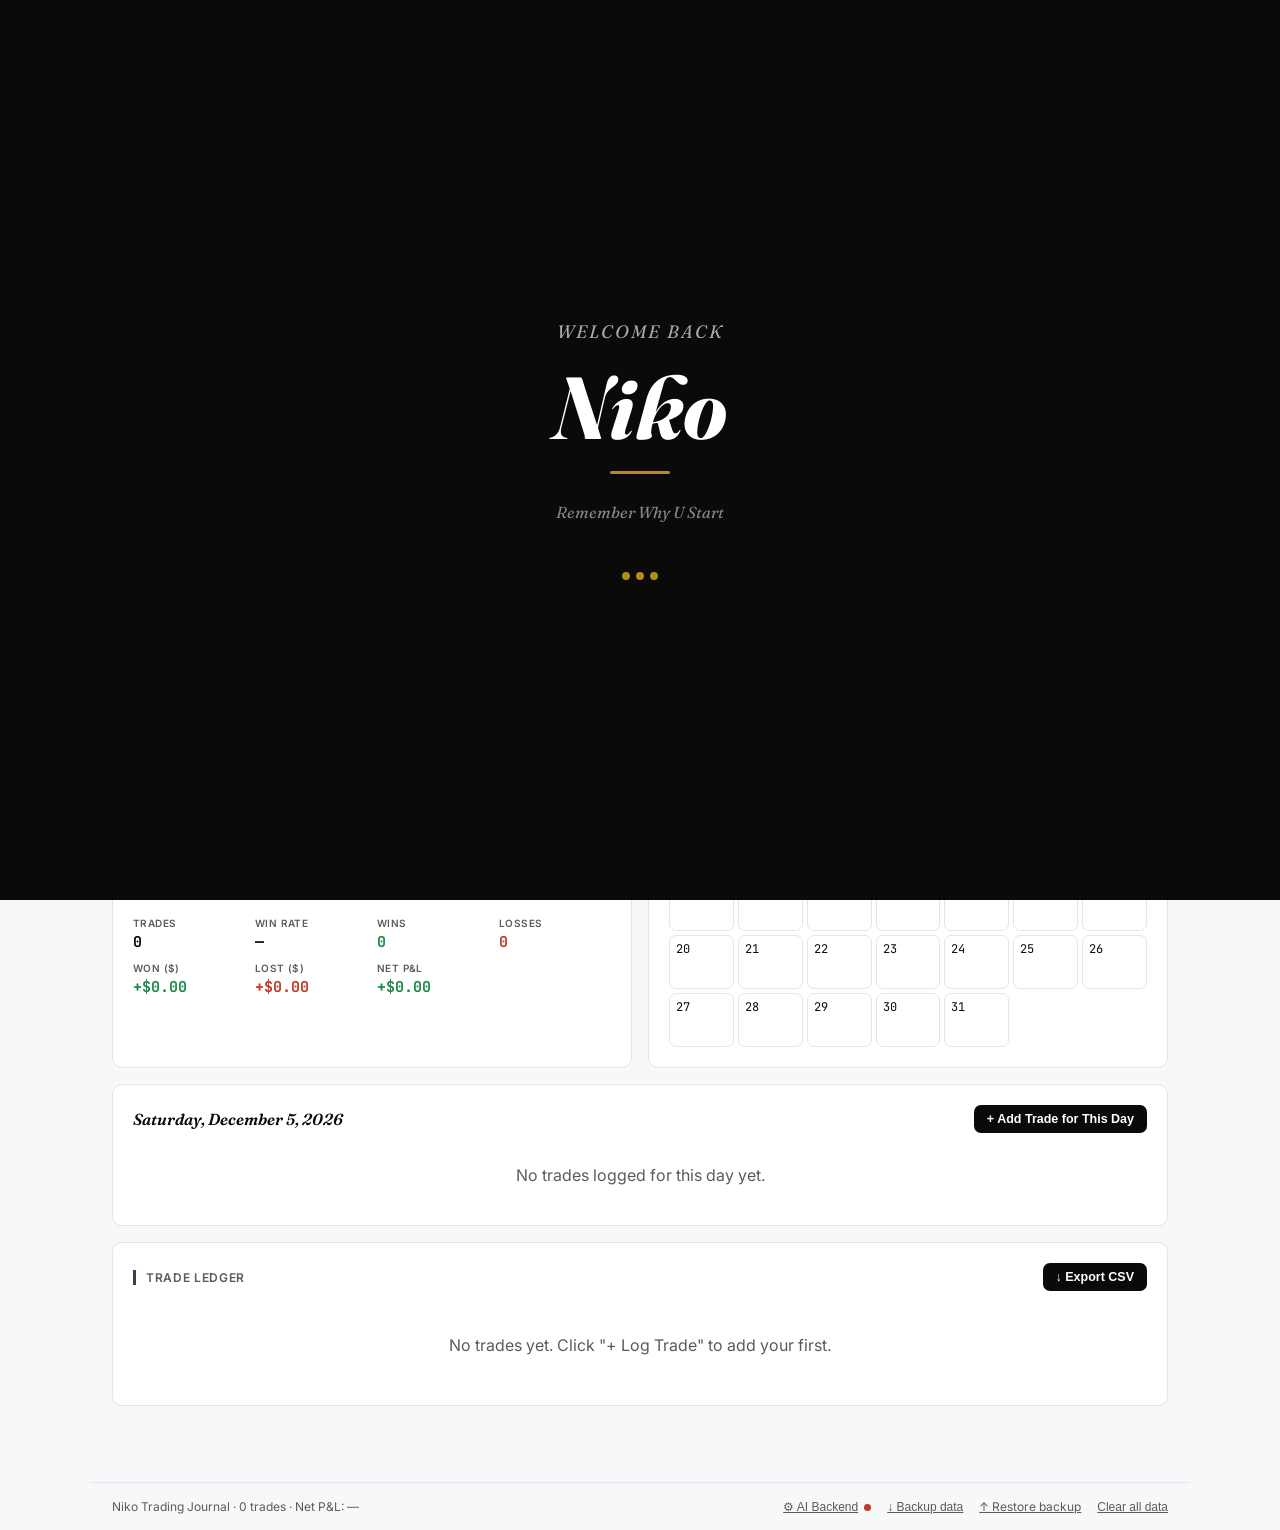
<file: index.html>
<!DOCTYPE html>
<html lang="en">
<head>
<meta charset="UTF-8" />
<meta name="viewport" content="width=device-width, initial-scale=1.0" />
<title>Niko Trading Journal</title>
<link rel="preconnect" href="https://fonts.googleapis.com">
<link href="https://fonts.googleapis.com/css2?family=Fraunces:ital,wght@1,500;1,600;1,700&family=Inter:wght@400;500;600;700&family=JetBrains+Mono:wght@400;600;700&display=swap" rel="stylesheet">
<link rel="stylesheet" href="niko-trading-journal.css">
</head>
<body>

<!-- WELCOME SCREEN -->
<div id="welcome-screen" style="position:fixed;inset:0;background:var(--ink);z-index:9999;display:flex;flex-direction:column;align-items:center;justify-content:center;gap:20px;transition:opacity 0.8s ease;">
  <div style="font-family:'Fraunces',serif;font-style:italic;font-size:clamp(14px,4vw,18px);color:#aaa;letter-spacing:2px;text-transform:uppercase;">Welcome back</div>
  <div style="font-family:'Fraunces',serif;font-style:italic;font-weight:700;font-size:clamp(42px,12vw,88px);color:#fff;letter-spacing:1px;line-height:1;">Niko</div>
  <div style="width:60px;height:3px;background:var(--accent);border-radius:2px;"></div>
  <div style="font-size:clamp(13px,3.5vw,16px);color:#888;font-style:italic;font-family:'Fraunces',serif;margin-top:8px;">Remember Why U Start</div>
  <div style="margin-top:30px;display:flex;gap:6px;">
    <span style="width:8px;height:8px;background:var(--accent);border-radius:50%;display:inline-block;animation:pulse 1.2s ease-in-out infinite;"></span>
    <span style="width:8px;height:8px;background:var(--accent);border-radius:50%;display:inline-block;animation:pulse 1.2s ease-in-out 0.2s infinite;"></span>
    <span style="width:8px;height:8px;background:var(--accent);border-radius:50%;display:inline-block;animation:pulse 1.2s ease-in-out 0.4s infinite;"></span>
  </div>
</div>
<header class="hdr">
  <div class="hdr-brand">
    <div>
      <h1>Niko Trading Journal</h1>
      <p>Professional Trade Tracker</p>
    </div>
  </div>
  <nav class="tabs" id="main-nav">
    <button class="tab-btn active" data-tab="dashboard"><span class="tab-dot" style="background:#a8791f"></span>Dashboard</button>
    <button class="tab-btn" data-tab="motivation"><span class="tab-dot" style="background:#db2777"></span>Motivation</button>
    <button class="tab-btn" data-tab="knowledge"><span class="tab-dot" style="background:#6d28d9"></span>Knowledge</button>
    <button class="tab-btn" data-tab="calculator"><span class="tab-dot" style="background:#2563eb"></span>Risk Calculator</button>
   
  </nav>
  <div class="hdr-actions">
    <button class="btn-primary" id="new-trade-btn">+ Log Trade</button>
  </div>
</header>

<!-- SLOGAN -->
<div class="slogan">Remember Why U Start Niko</div>

<!-- ══ DASHBOARD PAGE ══ -->
<div class="page active" id="page-dashboard">
  <div id="ticker-area" class="mb24"></div>
  <div class="grid-4 mb24" id="stats-area"></div>
  <div class="card mb16">
    <div class="card-title" style="border-left-color:#6d28d9">Equity Curve (R)</div>
    <div id="equity-area"></div>
  </div>
  <div class="card mb16" id="analytics-area"></div>
  <div class="grid-2 mb16">
    <div class="card" id="weekly-area"></div>
    <div class="card" id="calendar-area"></div>
  </div>
  <div class="card mb16" id="day-area"></div>
  <div class="card mb16">
    <div style="display:flex;justify-content:space-between;align-items:center;flex-wrap:wrap;gap:8px;margin-bottom:14px;">
      <div class="card-title" style="margin-bottom:0;border-left-color:var(--slate)">Trade Ledger</div>
      <button class="btn-sm" id="export-csv">↓ Export CSV</button>
    </div>
    <div id="ledger-area"></div>
  </div>
  <div id="confirm-area"></div>
</div>

<!-- ══ MOTIVATION PAGE ══ -->
<div class="page" id="page-motivation">
  <div class="ptab-nav">
    <button class="ptab-btn active" data-ptab="mot-quote">Daily Quote</button>
    <button class="ptab-btn" data-ptab="mot-goals">Today's Goals</button>
    <button class="ptab-btn" data-ptab="mot-habits">Trader Habits</button>
  </div>

  <!-- Quote -->
  <div class="ptab active" id="ptab-mot-quote">
    <div class="card mb16" style="border-top:4px solid var(--pink);">
      <div style="text-align:center;padding:10px 0 18px;">
        <div style="font-size:36px;margin-bottom:14px;" id="quote-emoji">💬</div>
        <p class="quote-big" id="quote-text"></p>
        <p class="quote-meta" id="quote-meta"></p>
      </div>
      <div style="display:flex;justify-content:center;gap:12px;margin-top:16px;">
        <button class="btn-sm" id="prev-quote-btn">← Prev</button>
        <button class="btn-sm" id="ai-quote-btn">✨ Generate New Quote</button>
        <button class="btn-sm" id="next-quote-btn">Next →</button>
      </div>
      <p id="quote-ai-status" style="text-align:center;font-size:12px;color:var(--ink2);margin-top:8px;"></p>
    </div>
    <div class="card">
      <div class="card-title" style="border-left-color:var(--pink)">Personal Trading Notes</div>
      <textarea id="personal-notes" style="width:100%;border:1px solid var(--line);border-radius:8px;padding:12px;font-size:14px;font-family:'Inter',sans-serif;line-height:1.6;resize:vertical;min-height:200px;color:var(--ink);" placeholder="Write your thoughts, lessons learned, what you want to work on... This is your private trading diary."></textarea>
      <div style="display:flex;justify-content:flex-end;margin-top:8px;">
        <button class="btn-sm" id="save-notes-btn">Save Notes</button>
        <span id="notes-saved" style="font-size:12px;color:var(--win);margin-left:12px;align-self:center;display:none;">✓ Saved</span>
      </div>
    </div>
  </div>

  <!-- Goals -->
  <div class="ptab" id="ptab-mot-goals">
    <div class="card mb16" style="border-top:4px solid var(--accent)">
      <div class="card-title" style="border-left-color:var(--accent)">Daily Trading Goals</div>
      <div id="goals-list"></div>
      <div style="display:flex;gap:8px;margin-top:14px;">
        <input type="text" id="new-goal-input" placeholder="Add a new goal for today…" style="flex:1;border:1px solid var(--line);border-radius:8px;padding:9px 11px;font-size:14px;font-family:'Inter',sans-serif;">
        <button class="btn-sm" id="add-goal-btn">Add</button>
      </div>
    </div>
    <div class="card">
      <div class="card-title" style="border-left-color:var(--blue)">Trading Rules I Must Follow Today</div>
      <div id="rules-list"></div>
    </div>
  </div>

  <!-- Habits -->
  <div class="ptab" id="ptab-mot-habits">
    <div class="card mb16" style="border-top:4px solid var(--violet)">
      <div class="card-title" style="border-left-color:var(--violet)">Morning Trader Checklist</div>
      <p style="font-size:13px;color:var(--ink2);margin-bottom:14px;">Tap each habit to mark it done today. Consistency here builds consistency in the market.</p>
      <div class="habit-grid" id="habit-grid"></div>
    </div>
    <div class="card">
      <div class="card-title" style="border-left-color:var(--accent)">My Trading Stats at a Glance</div>
      <div id="habit-stats"></div>
    </div>
  </div>
</div>

<!-- ══ KNOWLEDGE PAGE ══ -->
<div class="page" id="page-knowledge">
  <div class="card mb16" style="border-top:4px solid var(--violet);padding:20px 22px;">
    <div style="display:flex;align-items:center;gap:14px;flex-wrap:wrap;">
      <div style="font-size:36px;">📚</div>
      <div>
        <h2 style="font-family:'Fraunces',serif;font-style:italic;font-size:20px;font-weight:600;">Daily Trading Education</h2>
        <p style="font-size:13px;color:var(--ink2);margin-top:4px;">Learn something every trading day. One concept at a time builds a real edge.</p>
      </div>
    </div>
  </div>
  <div id="knowledge-cards"></div>
</div>

<!-- ══ RISK CALCULATOR PAGE ══ -->
<div class="page" id="page-calculator">
  <div class="card mb16" style="border-top:4px solid var(--blue);padding:20px 22px;">
    <div style="display:flex;align-items:center;gap:14px;flex-wrap:wrap;">
      <div style="font-size:36px;">🧮</div>
      <div>
        <h2 style="font-family:'Fraunces',serif;font-style:italic;font-size:20px;font-weight:600;">Position Size & Risk Calculator</h2>
        <p style="font-size:13px;color:var(--ink2);margin-top:4px;">Know your exact lot size before you ever click buy or sell.</p>
      </div>
    </div>
  </div>

  <div class="grid-2 mb16">
    <div class="card">
      <div class="card-title" style="border-left-color:var(--blue)">Your Numbers</div>
      <div class="field"><label>Account Balance ($)</label><input type="number" step="any" id="calc-balance" placeholder="e.g. 1000" value="1000"></div>
      <div class="field"><label>Risk Per Trade (%)</label><input type="number" step="any" id="calc-risk" placeholder="e.g. 1" value="1"></div>
      <div class="field"><label>Currency Pair</label>
        <select id="calc-pair">
          <option value="10">EUR/USD (≈$10/pip per std lot)</option>
          <option value="10">GBP/USD (≈$10/pip per std lot)</option>
          <option value="9.1">USD/JPY (≈$9.1/pip per std lot)</option>
          <option value="10">AUD/USD (≈$10/pip per std lot)</option>
          <option value="7.4">USD/CAD (≈$7.4/pip per std lot)</option>
          <option value="10">NZD/USD (≈$10/pip per std lot)</option>
          <option value="10">XAU/USD Gold (≈$10/pip per std lot, varies)</option>
          <option value="custom">Custom pip value…</option>
        </select>
        <input type="number" step="any" id="calc-pip-custom" placeholder="Pip value per standard lot in $" style="display:none;margin-top:8px;border:1px solid var(--line);border-radius:8px;padding:9px 11px;font-size:14px;width:100%;">
      </div>
      <div class="field"><label>Entry Price</label><input type="number" step="any" id="calc-entry" placeholder="e.g. 1.08450"></div>
      <div class="field"><label>Stop Loss Price</label><input type="number" step="any" id="calc-stop" placeholder="e.g. 1.08200"></div>
    </div>

    <div class="card" style="border-top:4px solid var(--win)">
      <div class="card-title" style="border-left-color:var(--win)">Your Results</div>
      <div id="calc-results">
        <div style="text-align:center;padding:30px 10px;color:var(--ink2);font-size:13px;">Enter your numbers on the left — your exact position size will appear here.</div>
      </div>
      <button class="btn-sm" id="calc-use-trade-btn" style="width:100%;margin-top:14px;display:none;">→ Use these numbers in a new trade</button>
    </div>
  </div>

  <div class="card">
    <div class="card-title" style="border-left-color:var(--violet)">🌍 Live Trading Sessions</div>
    <p style="font-size:13px;color:var(--ink2);margin-bottom:14px;">Breakouts are most reliable during high-volume sessions. Here's what's open right now.</p>
    <div id="session-clock-area"></div>
  </div>
</div>




<!-- DRAWER -->
<div class="overlay" id="overlay" style="display:none">
  <div class="drawer" id="drawer-panel">
    <div class="drawer-handle"></div>
    <div class="drawer-inner">
      <h2 id="drawer-title">Log a Trade</h2>
      <p class="drawer-sub" id="drawer-sub">Fill in your trade details below</p>
      <form id="trade-form">

        <div class="form-section">
          <div class="form-section-label">📌 1 · What & When</div>
          <div class="field-row">
            <div class="field"><label>Date</label><input type="date" id="f-date" required></div>
            <div class="field"><label>Direction</label>
              <div class="dir-row"><button type="button" class="dir-btn long" data-dir="long">▲ Long</button><button type="button" class="dir-btn short" data-dir="short">▼ Short</button></div>
            </div>
          </div>
          <div class="field">
            <label>Currency Pair <span style="font-size:11px;color:var(--accent);font-weight:400">— type any pair you want</span></label>
            <input type="text" id="f-pair" list="pair-suggestions" placeholder="Type e.g. EUR/USD, BTC/USD, XAU/USD…" autocomplete="off"
              style="width:100%;border:1.5px solid var(--line);border-radius:9px;padding:10px 12px;font-size:15px;font-family:'JetBrains Mono',monospace;font-weight:700;color:var(--ink);">
            <datalist id="pair-suggestions">
              <option value="EUR/USD"><option value="GBP/USD"><option value="USD/JPY"><option value="USD/CHF">
              <option value="AUD/USD"><option value="USD/CAD"><option value="NZD/USD"><option value="EUR/GBP">
              <option value="EUR/JPY"><option value="GBP/JPY"><option value="XAU/USD"><option value="XAG/USD">
              <option value="GBP/CHF"><option value="EUR/CHF"><option value="AUD/JPY"><option value="NZD/JPY">
              <option value="EUR/AUD"><option value="GBP/AUD"><option value="AUD/CAD"><option value="CAD/JPY">
              <option value="USD/MXN"><option value="USD/ZAR"><option value="USD/TRY"><option value="USD/SGD">
              <option value="BTC/USD"><option value="ETH/USD"><option value="EUR/NZD"><option value="GBP/NZD">
            </datalist>
          </div>
        </div>

        <div class="form-section">
          <div class="form-section-label">🎯 2 · Price Levels</div>
          <div class="field-row">
            <div class="field"><label>Entry Point</label><input type="number" step="any" id="f-entry" required placeholder="1.08450"></div>
            <div class="field"><label>Stop Loss</label><input type="number" step="any" id="f-stop" required placeholder="1.08200"></div>
          </div>
          <div class="field-row">
            <div class="field"><label>Take Profit Target</label><input type="number" step="any" id="f-tp" placeholder="1.09000"></div>
            <div class="field"><label>Actual Exit Price</label><input type="number" step="any" id="f-exit" required placeholder="1.08900"></div>
          </div>
        </div>

        <div class="form-section">
          <div class="form-section-label">💰 3 · Size & Result</div>
          <div class="field-row">
            <div class="field"><label>Lot Size</label><input type="number" step="any" id="f-lot" placeholder="0.10"></div>
            <div class="field"><label>P&L in $ (from broker)</label><input type="number" step="any" id="f-pnl" placeholder="-25 or 48.50"></div>
          </div>
        </div>

        <div class="form-section">
          <div class="form-section-label">📝 4 · Notes</div>
          <div class="field"><textarea id="f-notes" placeholder="e.g. 1h resistance, 15min retest, rejection wick on breakout…"></textarea></div>
        </div>

        <div id="f-err" class="err"></div>
        <div class="drawer-btns">
          <button type="button" class="btn-ghost" id="cancel-btn">Cancel</button>
          <button type="submit" class="btn-sm" id="save-btn" style="font-size:14px;padding:11px 16px;">Save Trade</button>
        </div>
      </form>
    </div>
  </div>
</div>

<footer class="footer">
  <span class="footer-note" id="footer-note">Niko Trading Journal</span>
  <div style="display:flex;gap:16px;align-items:center;flex-wrap:wrap;">
    <button class="footer-link" id="ai-settings-btn">⚙ AI Backend<span id="ai-status-dot" style="display:inline-block;width:7px;height:7px;border-radius:50%;background:var(--line);margin-left:6px;"></span></button>
    <button class="footer-link" id="backup-btn">↓ Backup data</button>
    <label class="footer-link" style="cursor:pointer;" for="restore-input">↑ Restore backup</label>
    <input type="file" id="restore-input" accept="application/json" style="display:none;">
    <button class="footer-link" id="clear-btn">Clear all data</button>
  </div>
</footer>

<!-- AI BACKEND SETTINGS MODAL -->
<div class="overlay" id="ai-settings-overlay" style="display:none;align-items:center;justify-content:center;">
  <div style="background:#fff;border-radius:16px;width:480px;max-width:calc(100vw - 32px);max-height:85vh;overflow-y:auto;padding:26px;">
    <h2 style="font-family:'Fraunces',serif;font-style:italic;font-size:22px;margin-bottom:6px;">⚙ Connect Your AI Backend</h2>
    <p style="font-size:13px;color:var(--ink2);line-height:1.6;margin-bottom:16px;">
      Unlimited AI quotes work automatically inside Claude.ai. To use them on your own hosted site (like nikotradingjournal.com), connect a free backend proxy that holds your API key securely — never in this page.
    </p>
    <div style="background:var(--bg);border-radius:10px;padding:14px;margin-bottom:16px;font-size:12.5px;line-height:1.7;color:var(--ink2);">
      <strong style="color:var(--ink);">Full step-by-step instructions are in the <span style="color:#16a34a;">🛠 Setup Guide</span> tab</strong> at the top of this journal — including a button to download the backend code. Quick version:<br>
      1. Get an API key at <strong>console.anthropic.com</strong><br>
      2. Deploy it to Cloudflare Workers (free) — code provided in the Setup Guide tab<br>
      3. Paste your Worker URL below
    </div>
    <div class="field">
      <label>Your AI Backend URL</label>
      <input type="text" id="ai-proxy-input" placeholder="https://your-worker-name.your-subdomain.workers.dev">
    </div>
    <div id="ai-test-result" style="font-size:12.5px;margin-bottom:6px;min-height:18px;"></div>
    <div class="drawer-btns" style="margin-top:10px;">
      <button type="button" class="btn-ghost" id="ai-settings-cancel">Cancel</button>
      <button type="button" class="btn-sm" id="ai-settings-test" style="background:var(--blue);">Test Connection</button>
      <button type="button" class="btn-sm" id="ai-settings-save">Save</button>
    </div>
    <button type="button" class="footer-link" id="ai-settings-clear" style="margin-top:14px;">Remove connection (use Claude.ai default)</button>
  </div>
</div>


<script src="niko-trading-journal.js"></script>
</body>
</html>
</file>
<file: niko-trading-journal.css>
:root {
  --bg:#f7f8fa; --surface:#fff; --ink:#0a0a0a; --ink2:#5b5b5b; --line:#e2e5eb;
  --accent:#b8891d; --accent2:rgba(184,137,29,.12);
  --win:#1f8a4c; --win-bg:#e6f4ea; --loss:#c0392b; --loss-bg:#fde8e6;
  --blue:#2563eb; --teal:#0d9488; --violet:#6d28d9; --pink:#db2777; --slate:#334155;
  --r:10px;
}
*{box-sizing:border-box;margin:0;padding:0;}
body{background:var(--bg);color:var(--ink);font-family:'Inter',sans-serif;min-height:100vh;}

/* ── HEADER ── */
.hdr{background:var(--ink);padding:0 24px;display:flex;align-items:stretch;gap:0;position:sticky;top:0;z-index:100;box-shadow:0 2px 12px rgba(0,0,0,.25);}
.hdr-brand{display:flex;align-items:center;gap:12px;padding:14px 20px 14px 0;border-right:1px solid rgba(255,255,255,.12);margin-right:20px;flex-shrink:0;}
.hdr-brand h1{font-family:'Fraunces',serif;font-style:italic;font-size:21px;color:#fff;font-weight:600;}
.hdr-brand p{font-size:10.5px;color:#aaa;letter-spacing:.3px;}
.tabs{display:flex;gap:4px;align-items:center;flex:1;overflow-x:auto;}
.tab-btn{background:none;border:none;color:#bbb;padding:8px 18px;font-family:'Inter',sans-serif;font-size:13px;font-weight:600;cursor:pointer;border-radius:8px;transition:all .18s;white-space:nowrap;display:flex;align-items:center;gap:7px;}
.tab-btn:hover{color:#fff;background:rgba(255,255,255,.08);}
.tab-btn.active{color:#fff;background:rgba(255,255,255,.15);border-bottom:2px solid var(--accent);}
.tab-dot{width:7px;height:7px;border-radius:50%;flex-shrink:0;}
.hdr-actions{display:flex;align-items:center;gap:10px;padding-left:16px;border-left:1px solid rgba(255,255,255,.12);margin-left:auto;}
.btn-primary{background:var(--accent);color:#fff;border:none;padding:8px 16px;border-radius:8px;font-weight:600;font-size:13px;cursor:pointer;}
.btn-primary:hover{filter:brightness(1.1);}

/* ── SLOGAN ── */
.slogan{text-align:center;font-family:'Fraunces',serif;font-style:italic;font-weight:700;font-size:17px;padding:11px;background:linear-gradient(90deg,#fff 0%,#fffbf0 50%,#fff 100%);border-bottom:2.5px solid var(--accent);border-top:2.5px solid var(--accent);letter-spacing:.2px;}

/* ── LAYOUT ── */
.page{display:none;padding:24px 22px 60px;max-width:1100px;margin:0 auto;}
.page.active{display:block;}
@media(max-width:480px){.page{padding:16px 12px 50px;}}

/* ── CARDS & PANELS ── */
.card{background:var(--surface);border:1px solid var(--line);border-radius:var(--r);padding:20px;}
.card-title{font-size:12px;text-transform:uppercase;letter-spacing:.65px;color:var(--ink2);margin-bottom:14px;padding-left:10px;border-left:3px solid var(--accent);font-weight:600;}
.grid-2{display:grid;grid-template-columns:1fr 1fr;gap:16px;}
.grid-3{display:grid;grid-template-columns:repeat(3,1fr);gap:16px;}
.grid-4{display:grid;grid-template-columns:repeat(4,1fr);gap:12px;}
.grid-auto{display:grid;grid-template-columns:repeat(auto-fit,minmax(200px,1fr));gap:16px;}
@media(max-width:760px){.grid-2,.grid-3,.grid-4{grid-template-columns:1fr 1fr;}.grid-4{grid-template-columns:1fr 1fr;}}
@media(max-width:480px){.grid-2,.grid-3,.grid-4{grid-template-columns:1fr;}}
.mb16{margin-bottom:16px;}
.mb24{margin-bottom:24px;}

/* ── TICKER STRIP ── */
.ticker{display:flex;gap:0;background:var(--surface);border:1px solid var(--line);border-radius:var(--r);overflow:hidden;margin-bottom:20px;flex-wrap:wrap;}
.tick{flex:1;min-width:100px;padding:14px 16px;border-right:1px solid var(--line);display:flex;flex-direction:column;gap:4px;}
.tick:last-child{border-right:none;}
.tick-label{font-size:10px;text-transform:uppercase;letter-spacing:.5px;color:var(--ink2);font-weight:600;}
.tick-val{font-family:'JetBrains Mono',monospace;font-size:20px;font-weight:700;}
.tick-val.win{color:var(--win);}
.tick-val.loss{color:var(--loss);}
@media(max-width:640px){.tick{min-width:50%;border-bottom:1px solid var(--line);}}

/* ── STAT CARDS ── */
.stat-card{background:var(--surface);border:1px solid var(--line);border-radius:var(--r);padding:16px 18px;border-top:3px solid var(--accent);}
.stat-label{font-size:11px;text-transform:uppercase;letter-spacing:.5px;color:var(--ink2);margin-bottom:6px;font-weight:600;}
.stat-val{font-family:'JetBrains Mono',monospace;font-size:22px;font-weight:700;}
.stat-val.win{color:var(--win);}
.stat-val.loss{color:var(--loss);}

/* ── WIN/LOSS BADGES ── */
.badge{display:inline-flex;align-items:center;gap:5px;padding:3px 10px;border-radius:20px;font-size:12px;font-weight:700;font-family:'Inter',sans-serif;}
.badge.win{background:var(--win-bg);color:var(--win);}
.badge.loss{background:var(--loss-bg);color:var(--loss);}
.badge.be{background:#f1f5f9;color:var(--ink2);}
.badge-dot{width:6px;height:6px;border-radius:50%;background:currentColor;display:inline-block;}

/* ── TAG ── */
.tag{display:inline-block;padding:2px 9px;border-radius:20px;font-size:11px;font-weight:600;}
.tag.long{background:var(--ink);color:#fff;}
.tag.short{background:#fff;color:var(--ink);border:1px solid var(--ink);}

/* ── CALENDAR ── */
.cal-nav{display:flex;align-items:center;justify-content:space-between;margin-bottom:12px;}
.cal-nav-btn{background:none;border:1px solid var(--line);color:var(--ink);width:30px;height:30px;border-radius:6px;cursor:pointer;font-size:15px;}
.cal-nav-btn:hover{background:var(--bg);}
.cal-month{font-family:'Fraunces',serif;font-style:italic;font-size:15px;font-weight:600;}
.cal-wdays{display:grid;grid-template-columns:repeat(7,1fr);margin-bottom:4px;}
.cal-wd{font-size:10px;text-transform:uppercase;color:var(--ink2);text-align:center;letter-spacing:.3px;}
.cal-grid{display:grid;grid-template-columns:repeat(7,1fr);gap:4px;}
.cal-cell{min-height:54px;border:1px solid var(--line);border-radius:7px;padding:5px 6px;cursor:pointer;background:#fff;display:flex;flex-direction:column;justify-content:space-between;transition:border-color .15s;}
.cal-cell:hover{border-color:var(--ink);}
.cal-cell.empty{visibility:hidden;border:none;}
.cal-cell.today{border:2px solid var(--blue);}
.cal-cell.selected{box-shadow:inset 0 0 0 2px var(--ink);}
.cal-cell.w{background:var(--win-bg);}
.cal-cell.l{background:var(--loss-bg);}
.cal-num{font-family:'JetBrains Mono',monospace;font-size:12px;}
.cal-r{font-family:'JetBrains Mono',monospace;font-size:10px;font-weight:700;}
.cal-r.win{color:var(--win);}
.cal-r.loss{color:var(--loss);}
@media(max-width:480px){.cal-cell{min-height:40px;padding:3px 4px;}.cal-num{font-size:10px;}.cal-r{font-size:8px;}}

/* ── WEEKLY BAR CHART ── */
.week-nav{display:flex;align-items:center;justify-content:space-between;margin-bottom:10px;}
.week-label{font-family:'Fraunces',serif;font-style:italic;font-size:14px;}
.week-nums{display:grid;grid-template-columns:repeat(4,1fr);gap:10px;margin-top:10px;}
.wnum{display:flex;flex-direction:column;gap:3px;}
.wnlabel{font-size:10px;text-transform:uppercase;color:var(--ink2);font-weight:600;letter-spacing:.4px;}
.wnval{font-family:'JetBrains Mono',monospace;font-size:15px;font-weight:700;}
.wnval.win{color:var(--win);}
.wnval.loss{color:var(--loss);}
@media(max-width:480px){.week-nums{grid-template-columns:repeat(2,1fr);}}

/* ── EQUITY CURVE ── */
.curve-caption{font-size:11.5px;color:var(--ink2);margin-top:8px;}

/* ── DAY DETAIL ── */
.day-hdr{display:flex;justify-content:space-between;align-items:center;flex-wrap:wrap;gap:8px;margin-bottom:12px;}
.day-hdr h3{font-family:'Fraunces',serif;font-style:italic;font-size:16px;font-weight:600;}
.trade-card{border:1px solid var(--line);border-radius:8px;padding:13px 15px;margin-bottom:10px;}
.trade-top{display:flex;justify-content:space-between;align-items:center;flex-wrap:wrap;gap:8px;margin-bottom:10px;}
.trade-left{display:flex;align-items:center;gap:8px;}
.trade-right{display:flex;align-items:center;gap:10px;}
.trade-grid{display:grid;grid-template-columns:repeat(auto-fit,minmax(80px,1fr));gap:10px;font-family:'JetBrains Mono',monospace;font-size:13px;}
.dlabel{display:block;font-size:10px;color:var(--ink2);text-transform:uppercase;font-family:'Inter',sans-serif;margin-bottom:2px;letter-spacing:.3px;}
.trade-notes{margin-top:10px;font-size:13px;color:var(--ink2);font-style:italic;}
.result-win{color:var(--win);font-weight:700;}
.result-loss{color:var(--loss);font-weight:700;}
.result-be{color:var(--ink2);}

/* ── LEDGER TABLE ── */
.table-wrap{overflow-x:auto;border:1px solid var(--line);border-radius:8px;max-height:420px;overflow-y:auto;}
table{width:100%;border-collapse:collapse;font-size:12.5px;min-width:900px;}
thead th{text-align:left;font-size:10.5px;text-transform:uppercase;letter-spacing:.4px;color:#fff;background:var(--slate);padding:9px 10px;border-right:1px solid rgba(255,255,255,.15);position:sticky;top:0;z-index:2;}
thead th:last-child{border-right:none;}
tbody td{padding:9px 10px;border-bottom:1px solid var(--line);border-right:1px solid var(--line);font-family:'JetBrains Mono',monospace;font-variant-numeric:tabular-nums;}
tbody td:last-child{border-right:none;}
tbody tr:nth-child(even){background:#fafafa;}
tbody tr:hover{background:var(--accent2);}
td.pcell{font-family:'Inter',sans-serif;font-weight:600;}

/* ── ACTION BUTTONS ── */
.btn-ghost{background:transparent;color:var(--ink);border:1px solid var(--ink);padding:9px 16px;border-radius:8px;font-family:'Inter',sans-serif;font-weight:600;font-size:13px;cursor:pointer;}
.btn-ghost:hover{background:var(--bg);}
.btn-sm{background:var(--ink);color:#fff;border:none;padding:7px 13px;border-radius:7px;font-size:12.5px;font-weight:600;cursor:pointer;}
.btn-sm:hover{background:#222;}
.icon-btn{background:none;border:none;color:var(--ink2);cursor:pointer;font-size:16px;padding:2px 6px;}
.icon-btn:hover{color:var(--loss);}
.edit-lnk{background:none;border:none;color:var(--ink2);cursor:pointer;font-size:12px;font-weight:600;padding:2px 6px;text-decoration:underline;text-decoration-color:transparent;}
.edit-lnk:hover{color:var(--ink);text-decoration-color:var(--ink);}

/* ── DRAWER ── */
.overlay{position:fixed;inset:0;background:rgba(0,0,0,.48);display:flex;justify-content:flex-end;z-index:200;}
.overlay{align-items:flex-end!important;justify-content:center!important;}
.drawer{background:#fff;border:none;border-radius:20px 20px 0 0;width:100%;max-width:560px;height:auto;max-height:90vh;padding:0;overflow-y:auto;box-shadow:0 -10px 40px rgba(0,0,0,.25);transform:translateY(100%);transition:transform .32s cubic-bezier(.16,1,.3,1);}
.drawer.open{transform:translateY(0);}
.drawer-handle{width:40px;height:4px;background:var(--line);border-radius:4px;margin:10px auto 4px;}
.drawer-inner{padding:8px 24px 24px;}
.drawer h2{font-family:'Fraunces',serif;font-style:italic;font-size:21px;margin-bottom:4px;text-align:center;}
.drawer-sub{text-align:center;font-size:12px;color:var(--ink2);margin-bottom:18px;}
.form-section{margin-bottom:24px;padding-bottom:4px;}
.form-section:last-of-type{border-bottom:none;margin-bottom:8px;padding-bottom:0;}
.form-section-label{font-size:10.5px;text-transform:uppercase;letter-spacing:.6px;color:var(--accent);font-weight:700;margin-bottom:12px;display:flex;align-items:center;gap:6px;}
.field{margin-bottom:13px;}
.field-row{display:grid;grid-template-columns:1fr;gap:0;}
.form-section{position:relative;padding-left:22px;}
.form-section::before{content:'';position:absolute;left:6px;top:28px;bottom:-18px;width:2px;background:var(--line);}
.form-section:last-of-type::before{display:none;}
.form-section::after{content:'';position:absolute;left:0px;top:2px;width:14px;height:14px;border-radius:50%;background:var(--accent);border:3px solid #fff;box-shadow:0 0 0 1px var(--line);}
.field label{display:block;font-size:12px;color:var(--ink2);margin-bottom:5px;}
.field input,.field select,.field textarea{width:100%;background:#fff;border:1.5px solid var(--line);color:var(--ink);border-radius:9px;padding:10px 12px;font-family:'Inter',sans-serif;font-size:15px;}
.field input:focus,.field select:focus,.field textarea:focus{outline:none;border-color:var(--accent);}
.field textarea{resize:vertical;min-height:60px;}
.dir-row{display:flex;gap:8px;}
.dir-btn{flex:1;padding:11px;border-radius:9px;border:1.5px solid var(--line);background:#fff;color:var(--ink2);cursor:pointer;font-weight:700;font-size:14px;}
.dir-btn.active.long{background:var(--win);color:#fff;border-color:var(--win);}
.dir-btn.active.short{background:var(--loss);color:#fff;border-color:var(--loss);}
.drawer-btns{display:flex;gap:10px;margin-top:6px;position:sticky;bottom:0;background:#fff;padding-top:10px;}
.drawer-btns button{flex:1;}
.err{color:var(--loss);font-size:12px;margin-top:6px;}

/* ── TABS WITHIN PAGE ── */
.ptab-nav{display:flex;gap:8px;margin-bottom:18px;border-bottom:1px solid var(--line);padding-bottom:8px;flex-wrap:wrap;}
.ptab-btn{background:none;border:none;padding:6px 16px;font-size:13px;font-weight:600;cursor:pointer;border-radius:6px;color:var(--ink2);}
.ptab-btn:hover{background:var(--bg);}
.ptab-btn.active{background:var(--ink);color:#fff;}
.ptab{display:none;}
.ptab.active{display:block;}

/* ── MOTIVATION ── */
.quote-big{font-family:'Fraunces',serif;font-style:italic;font-size:24px;line-height:1.5;font-weight:600;margin-bottom:8px;}
.quote-meta{font-size:13px;color:var(--ink2);}
.goal-row{display:flex;align-items:center;gap:12px;padding:12px 0;border-bottom:1px solid var(--line);}
.goal-cb{width:18px;height:18px;cursor:pointer;accent-color:var(--win);}
.goal-text{font-size:14px;flex:1;}
.goal-text.done{text-decoration:line-through;color:var(--ink2);}
.progress-bar-wrap{background:var(--line);border-radius:20px;height:8px;margin-top:10px;}
.progress-bar{background:var(--win);height:8px;border-radius:20px;transition:width .4s;}
.habit-grid{display:grid;grid-template-columns:repeat(auto-fill,minmax(130px,1fr));gap:10px;}
.habit-card{border:1px solid var(--line);border-radius:8px;padding:12px;display:flex;flex-direction:column;align-items:center;gap:6px;cursor:pointer;transition:all .15s;}
.habit-card:hover{border-color:var(--accent);}
.habit-card.done{background:var(--win-bg);border-color:var(--win);}
.habit-icon{font-size:22px;}
.habit-name{font-size:12px;font-weight:600;text-align:center;}
.streak-num{font-family:'JetBrains Mono',monospace;font-size:18px;font-weight:700;color:var(--accent);}

/* ── KNOWLEDGE ── */
.know-card{border:1px solid var(--line);border-radius:var(--r);overflow:hidden;margin-bottom:14px;}
.know-hdr{background:var(--ink);color:#fff;padding:10px 16px;display:flex;justify-content:space-between;align-items:center;cursor:pointer;}
.know-hdr h4{font-size:13.5px;font-weight:600;}
.know-hdr span{font-size:18px;transition:transform .2s;}
.know-hdr.open span{transform:rotate(90deg);}
.know-body{padding:14px 16px;font-size:13.5px;line-height:1.7;color:var(--ink2);display:none;}
.know-body.open{display:block;}
.know-tag{display:inline-block;padding:2px 8px;border-radius:12px;font-size:11px;font-weight:600;margin-right:6px;margin-bottom:6px;}
.know-tag.tip{background:#dbeafe;color:#1d4ed8;}
.know-tag.risk{background:#fce7f3;color:#9d174d;}
.know-tag.chart{background:#d1fae5;color:#065f46;}
.know-tag.psych{background:#ede9fe;color:#6d28d9;}
/* ── FOOTER ── */
.footer{max-width:1100px;margin:0 auto;padding:16px 22px;display:flex;justify-content:space-between;align-items:center;border-top:1px solid var(--line);flex-wrap:wrap;gap:8px;}
.footer-note{font-size:12px;color:var(--ink2);}
.footer-link{background:none;border:none;color:var(--ink2);font-size:12px;text-decoration:underline;cursor:pointer;}
.footer-link:hover{color:var(--loss);}
.confirm-del{border:1px solid var(--loss);border-radius:var(--r);padding:16px;margin-top:16px;background:var(--loss-bg);}

/* ══ MOBILE RESPONSIVE FIXES ══ */
@media (max-width: 768px) {
  /* Header - stack brand and tabs */
  .hdr { flex-direction: column; align-items: stretch; padding: 12px 14px 0; gap: 0; }
  .hdr-brand { border-right: none; border-bottom: 1px solid rgba(255,255,255,.12); margin-right: 0; padding: 8px 0 12px; margin-bottom: 0; }
  .hdr-brand h1 { font-size: 18px; }
  .tabs { padding: 8px 0; overflow-x: auto; -webkit-overflow-scrolling: touch; scrollbar-width: none; gap: 2px; }
  .tabs::-webkit-scrollbar { display: none; }
  .tab-btn { font-size: 12px; padding: 7px 12px; white-space: nowrap; flex-shrink: 0; }
  .hdr-actions { border-left: none; border-top: 1px solid rgba(255,255,255,.12); margin-left: 0; padding: 8px 0 10px; }
  /* Slogan */
  .slogan { font-size: 14px; padding: 9px 10px; }
  /* Page */
  .page { padding: 14px 12px 80px; }
  /* Ticker */
  .ticker { flex-wrap: wrap; }
  .tick { min-width: 50% !important; border-bottom: 1px solid var(--line); }
  .tick-val { font-size: 17px; }
  /* Stats grid */
  .grid-4 { grid-template-columns: 1fr 1fr !important; }
  .grid-3 { grid-template-columns: 1fr 1fr !important; }
  .grid-2 { grid-template-columns: 1fr !important; }
  .grid-auto { grid-template-columns: 1fr 1fr !important; }
  /* Stat cards */
  .stat-val { font-size: 18px; }
  /* Calendar */
  .cal-cell { min-height: 42px; padding: 3px 4px; }
  .cal-num { font-size: 11px; }
  .cal-r { font-size: 8.5px; }
  /* Weekly numbers */
  .week-nums { grid-template-columns: repeat(2, 1fr) !important; gap: 8px; }
  /* Trade detail grid */
  .trade-grid { grid-template-columns: repeat(2, 1fr) !important; }
  /* Cards */
  .card { padding: 14px; }
  /* Knowledge */
  .know-hdr h4 { font-size: 12.5px; }
  .know-body { font-size: 13px; }
  /* Habit grid */
  .habit-grid { grid-template-columns: repeat(2, 1fr) !important; }
  /* Day detail */
  .trade-top { flex-direction: column; align-items: flex-start; }
  .trade-right { flex-wrap: wrap; gap: 6px; }
/* Ledger table */
  .table-wrap { max-height: 300px; }
  table { font-size: 11.5px; }
  thead th, tbody td { padding: 7px 8px; }
  /* Ptab nav */
  .ptab-nav { overflow-x: auto; -webkit-overflow-scrolling: touch; flex-wrap: nowrap; padding-bottom: 8px; }
  .ptab-btn { white-space: nowrap; flex-shrink: 0; }
  /* Drawer */
  .drawer { width: 100% !important; max-width: 100% !important; }
  /* Progress bars */
  .week-num-item .wnval { font-size: 14px; }
  /* Motivation cards */
  .quote-big { font-size: 18px !important; }
}

@media (max-width: 480px) {
  .grid-4 { grid-template-columns: 1fr !important; }
  .tick { min-width: 100% !important; }
  .stat-val { font-size: 16px; }
  .habit-grid { grid-template-columns: 1fr 1fr !important; }
.hdr-brand h1 { font-size: 16px; }
  .tab-btn { font-size: 11px; padding: 6px 10px; }
}

@keyframes pulse{0%,100%{opacity:.3;transform:scale(.8);}50%{opacity:1;transform:scale(1.1);}}

.setup-step{display:flex;gap:12px;margin-bottom:16px;font-size:13px;line-height:1.6;color:var(--ink);}
.setup-num{flex-shrink:0;width:24px;height:24px;border-radius:50%;background:var(--ink);color:#fff;display:flex;align-items:center;justify-content:center;font-size:12px;font-weight:700;}
.setup-step code{background:var(--bg);padding:1px 6px;border-radius:4px;font-family:'JetBrains Mono',monospace;font-size:12px;}
</file>
